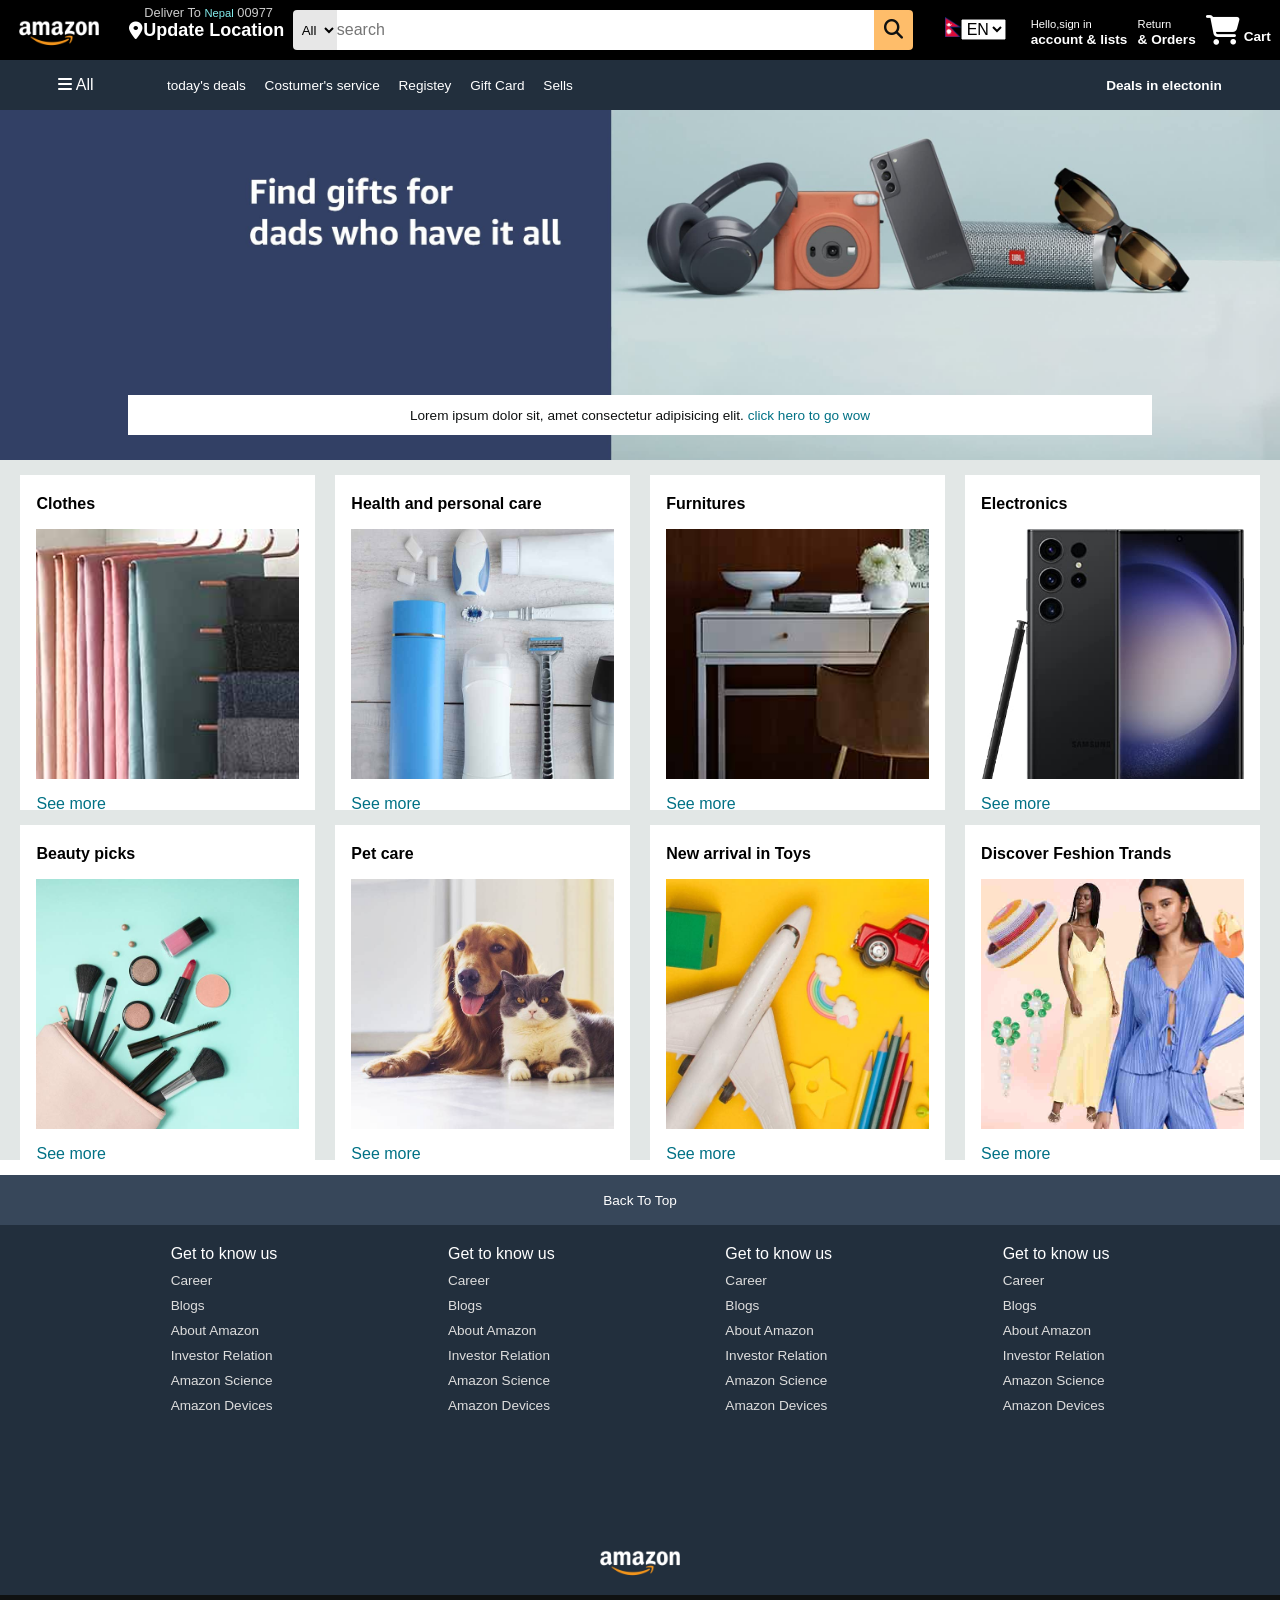
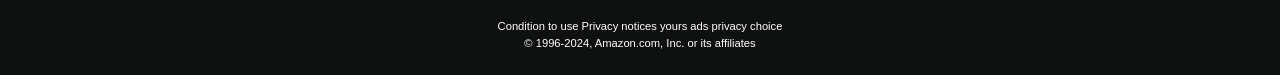
<file: index.html>
<!DOCTYPE html>
<html lang="en">

<head>
    <meta charset="UTF-8">
    <meta name="viewport" content="width=device-width, initial-scale=1.0">
    <title>Amazon</title>
    <link rel="stylesheet" href="https://cdnjs.cloudflare.com/ajax/libs/font-awesome/6.5.2/css/all.min.css"
        integrity="sha512-SnH5WK+bZxgPHs44uWIX+LLJAJ9/2PkPKZ5QiAj6Ta86w+fsb2TkcmfRyVX3pBnMFcV7oQPJkl9QevSCWr3W6A=="
        crossorigin="anonymous" referrerpolicy="no-referrer" />
    <link rel="stylesheet" href="project.css">
</head>

<body>
    <header>
        <div class="navbar">
            <div class="nav-logo border">
                <div class="logo">
                </div>
            </div>

            <div class="nav-address border">
                <p class="add-1st">Deliver to <span>nepal</span> 00977</p>
                <div class="add-icon">
                    <i class="fa-solid fa-location-dot"></i>
                    <p class="add-2nd">update location</p>
                </div>
            </div>

            <div class="nav-search">
                <select class="search-select">
                    <option>All</option>
                </select>
                <input placeholder="search" class="search-input">
                <div class="search-icon">
                    <i class="fa-solid fa-magnifying-glass"></i>
                </div>
            </div>

            <div class="nav-flag border">
                <div class="flag-image">
                    <img src="nepal_flag.png" alt="nepal flag" height="20px">
                </div>
                <select class="langauge">
                    <option>En</option>
                </select>
            </div>

            <div class="nav-signin border">
                <p> <span>Hello,sign in</span></p>
                <p class="second-nav">account & lists</p>
            </div>
            <div class="nav-return border">
                <p> <span>Return</span></p>
                <p class="second-nav">& Orders</p>
            </div>
            <div class="nav-cart border">
                <i class="fa-solid fa-cart-shopping"></i>
                Cart

            </div>
        </div>

        <div class="panel">
            <div class="all-panel">
                <i class="fa-solid fa-bars"></i>
                All
            </div>
            <div class="panel-ops">
                <p>today's deals</p>
                <p>Costumer's service</p>
                <p>
                    <Ri:a>Registey</Ri:a>
                </p>
                <p>Gift Card</p>
                <p>Sells</p>
            </div>
            <div class="panel-deals">
                <p>Deals in electonin</p>
            </div>
        </div>
    </header>


    <div class="hero-section">
        <div class="hero-msg">
            <p>Lorem ipsum dolor sit, amet consectetur adipisicing elit. <a>click hero to go wow</a></p>

        </div>
    </div>

    <div class="shop-section">
        <div class="box">
            <div class="box-content">
                <h4>Clothes</h4>
                <div class="box-image" style="background-image: url('box1_image.jpg');"></div>
                <p>See more</p>
            </div>
        </div>
        <div class="box">
            <div class="box-content">
                <h4>Health and personal care</h4>
                <div class="box-image" style="background-image: url('box2_image.jpg');"></div>
                <p>See more</p>
            </div>
        </div>
        <div class="box">
            <div class="box-content">
                <h4>Furnitures</h4>
                <div class="box-image" style="background-image: url('box3_image.jpg');"></div>
                <p>See more</p>
            </div>
        </div>
        <div class="box">
            <div class="box-content">
                <h4>Electronics</h4>
                <div class="box-image" style="background-image: url('box4_image.jpg');"></div>
                <p>See more</p>
            </div>
        </div>
        <div class="box">
            <div class="box-content">
                <h4>Beauty picks</h4>
                <div class="box-image" style="background-image: url('box5_image.jpg');"></div>
                <p>See more</p>
            </div>
        </div>
        <div class="box">
            <div class="box-content">
                <h4>Pet care</h4>
                <div class="box-image" style="background-image: url('box6_image.jpg');"></div>
                <p>See more</p>
            </div>
        </div>
        <div class="box">
            <div class="box-content">
                <h4>New arrival in Toys</h4>
                <div class="box-image" style="background-image: url('box7_image.jpg');"></div>
                <p>See more</p>
            </div>
        </div>
        <div class="box">
            <div class="box-content">
                <h4>Discover Feshion Trands</h4>
                <div class="box-image" style="background-image: url('box8_image.jpg');"></div>
                <p>See more</p>
            </div>
        </div>
    </div>

    <footer>
        <div class="foot-panel-1">
            Back To Top
        </div>

        <div class="foot-panel-2">
            <ul>
                <p>Get to know us</p>
                <a>Career</a>
                <a>Blogs</a>
                <a>About Amazon</a>
                <a>Investor Relation</a>
                <a>Amazon Science</a>
                <a>Amazon Devices</a>
            </ul>
            <ul>
                <p>Get to know us</p>
                <a>Career</a>
                <a>Blogs</a>
                <a>About Amazon</a>
                <a>Investor Relation</a>
                <a>Amazon Science</a>
                <a>Amazon Devices</a>
            </ul><ul>
                <p>Get to know us</p>
                <a>Career</a>
                <a>Blogs</a>
                <a>About Amazon</a>
                <a>Investor Relation</a>
                <a>Amazon Science</a>
                <a>Amazon Devices</a>
            </ul><ul>
                <p>Get to know us</p>
                <a>Career</a>
                <a>Blogs</a>
                <a>About Amazon</a>
                <a>Investor Relation</a>
                <a>Amazon Science</a>
                <a>Amazon Devices</a>
            </ul>
        </div>

        <div class="foot-panel-3">
            <div class="logo"></div>
        </div>

        <div class="foot-panel-4">
            <div class="pages">
                <a>Condition to use</a>
                <a>Privacy notices</a>
                <a>yours ads privacy choice</a>
            </div>
            <div class="copy-right">
                © 1996-2024, Amazon.com, Inc. or its affiliates
            </div>

        </div>


    </footer>
</body>

</html>
</file>
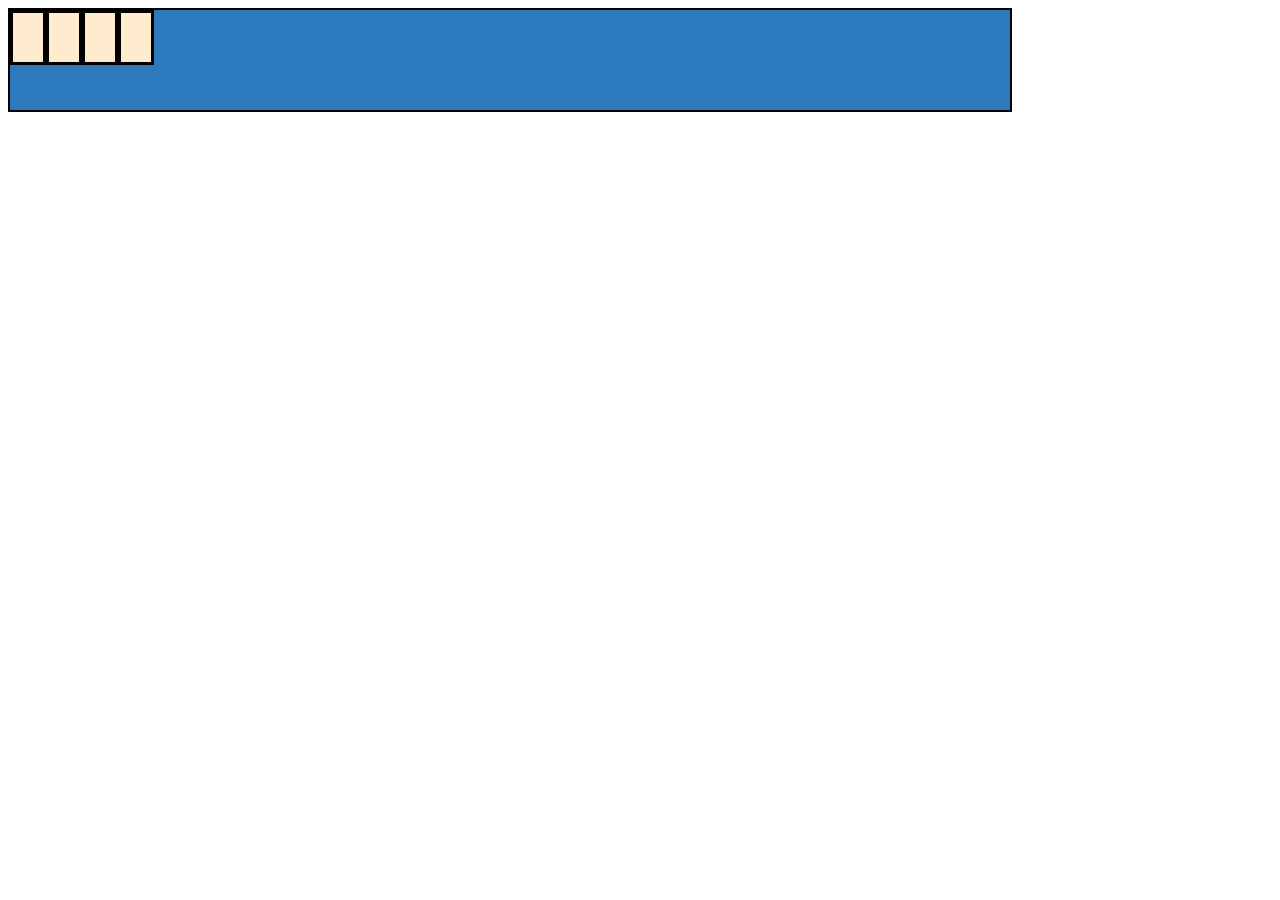
<file: a.html>
<!DOCTYPE html>
<html lang="en">
<head>
    <meta charset="UTF-8">
    <meta name="viewport" content="width=device-width, initial-scale=1.0">
    <title>Document</title>
    <style>
        .con{
            height: 100px;
            width: 1000px;
            background-color: rgb(44, 121, 189);
            border:2px solid black;
            display:flex;
        }
        .item{
            height:49px;
            width:30px;
            background-color: blanchedalmond;
            border:3px solid black;
            

        }
    </style>
</head>
<body>
    <main class="con">
    <div class="item"></div>
    <div class="item"></div>
    <div class="item"></div>
    <div class="item"></div>
    </main>
</body>
</html>
</file>
<file: project.css>
*{
    padding: 0;
    margin: 0;
    border: border box;
    font-family: Arial, Helvetica, sans-serif;
}
.navbar{
    height: 60px;
    background-color: black;
    color: white;
    display: flex;
    align-items: center;
    justify-content: space-evenly;
}
.nav-logo{
    height: 50px;
    width: 110px;
}
.logo{
    background-image: url(amazon_logo.png);
    background-size: cover;
    height: 50px;
    width: 110px;
}
.border{
    border: 1.5px solid transparent;
}
.border:hover{
    border: 1.5px solid white;
}

/* box 2 */
.nav-address{
    height: 50px;
    width: 155px;
}
.add-1st{
    font-size:0.8rem;
    color: #cccccc;
    margin-left: 15px;
    text-transform: capitalize;
}
.add-1st span{
    color: rgb(131, 238, 238);
}
.add-2nd{
    font-size:1.2rem;
    font-size: large;
    font-weight: bold;
    text-transform: capitalize;
}
.add-icon{
    display: flex;
    align-items: center;
    font-size:large;
}

/*box-3*/
.nav-search{
    display: flex;
    width: 620px;
    height:40px;
    border-radius: 4px;
}
.search-select{
    background-color: #f3f3f3f3;
    width:50px;
    text-align: center;
    border-top-left-radius: 4px;
    border-bottom-left-radius: 4px;
    border:none;
}

.search-input{
    width: 100%;
    font-size: 1rem;
    border: none;
}
.search-input:hover{
    border: 2px solid #febd6a;
}

.search-icon{
    width:45px;
    display:flex;
    justify-content:center;
    align-items:center;
    font-size:1.2rem;
    background-color: #febd6a;
    border-top-right-radius: 4px;
    border-bottom-right-radius: 4px;
    color:#0f1111;
}

/* box-4 */
.nav-flag{
    display: flex;
    justify-content: center;
    align-items: center;
    height: 50px;
    width: 70px;
    border: none;
    margin:6px 2px 3px 10px;
    padding: 0px 9px 5px;
}

.langauge{
    text-align: center;
    text-transform: uppercase;
    font-size:medium;
}

/* box-5 */
span{
    font-size: 0.7rem;
}
.second-nav{
    font-size: 0.85rem;
    font-weight: 700;
}

/* box-6 */
.nav-cart i{
    font-size: 30px;
}
.nav-cart{
    font-size: 0.85rem;
    font-weight: 700;
}


/* panel */
.panel{
    height: 50px;
    background-color: #222f3d;
    color: white;
    display: flex;
    align-items: center;
    justify-content: space-evenly;

}
.panel-ops p{
    display: inline;
    margin-left: 15px;
}
.panel-ops{
    width: 70%;
    font-size: 0.85rem;
}
.panel-deals{
    font-size: 0.85rem;
    font-weight: 700;
}

/* hero-section */
.hero-section{
    background-image: url(hero_image.jpg);
    background-size: cover;
    height: 350px;
    display: flex;
    justify-content: center;
    align-items: flex-end;

}
.hero-msg{
    height: 40px;
    background-color: white;
    color: #0f1111;
    display: flex;
    justify-content: center;
    align-items: center;
    font-size: 0.85rem;
    width: 80%;
    margin-bottom: 25px;
}
.hero-msg a{
    color: #007185;
}

/* box-section */
.shop-section{
    display: flex;
    flex-wrap: wrap;
    justify-content: space-evenly;
    background-color: #e2e7e6;
}
.box{
    height: 300px;
    width: 23%;
    /* border: 2px solid black; */
    background-color: white;
    padding: 20px 0px 15px;
    margin-top: 15px;
}
.box-image{
    height: 250px;
    background-size: cover;
    margin-top: 1rem;
    margin-bottom: 1rem;
}
.box-content{
    margin-left: 1rem;
    margin-right: 1rem;
}
.box-content p{
    color: #007185;
}

/* footer */
footer{
    margin-top: 15px;
}
.foot-panel-1{
    background-color: #37475a;
    color: white;
    height: 50px;
    display: flex;
    justify-content: center;
    align-items: center;
    font-size: 0.85rem;
}
.foot-panel-2{
    background-color: #222f3d;
    color: white;
    height: 300px;
    display: flex;
    justify-content: space-evenly;
}
ul{
    margin-top: 20px;
}
ul a{
    font-size: 0.85rem;
    display: block;
    margin-top: 10px;
    color: #dddddd;
}
.foot-panel-3{
    height: 70px;
    background-color: #222f3d;
    color: white;
    display: flex;
    justify-content: center;
    align-items: center;
}
.logo{
    background-image: url(amazon_logo.png);
    background-size: cover;
    height: 50px;
    width: 100px;
}

.foot-panel-4{
    background-color: #0f1111;
    color: white;
    text-align: center;
    height: 80px;
    font-size: 0.7rem;
}
.pages{
    padding-top: 25px;
}
.copy-right{
    padding-top: 5px;
}
</file>
